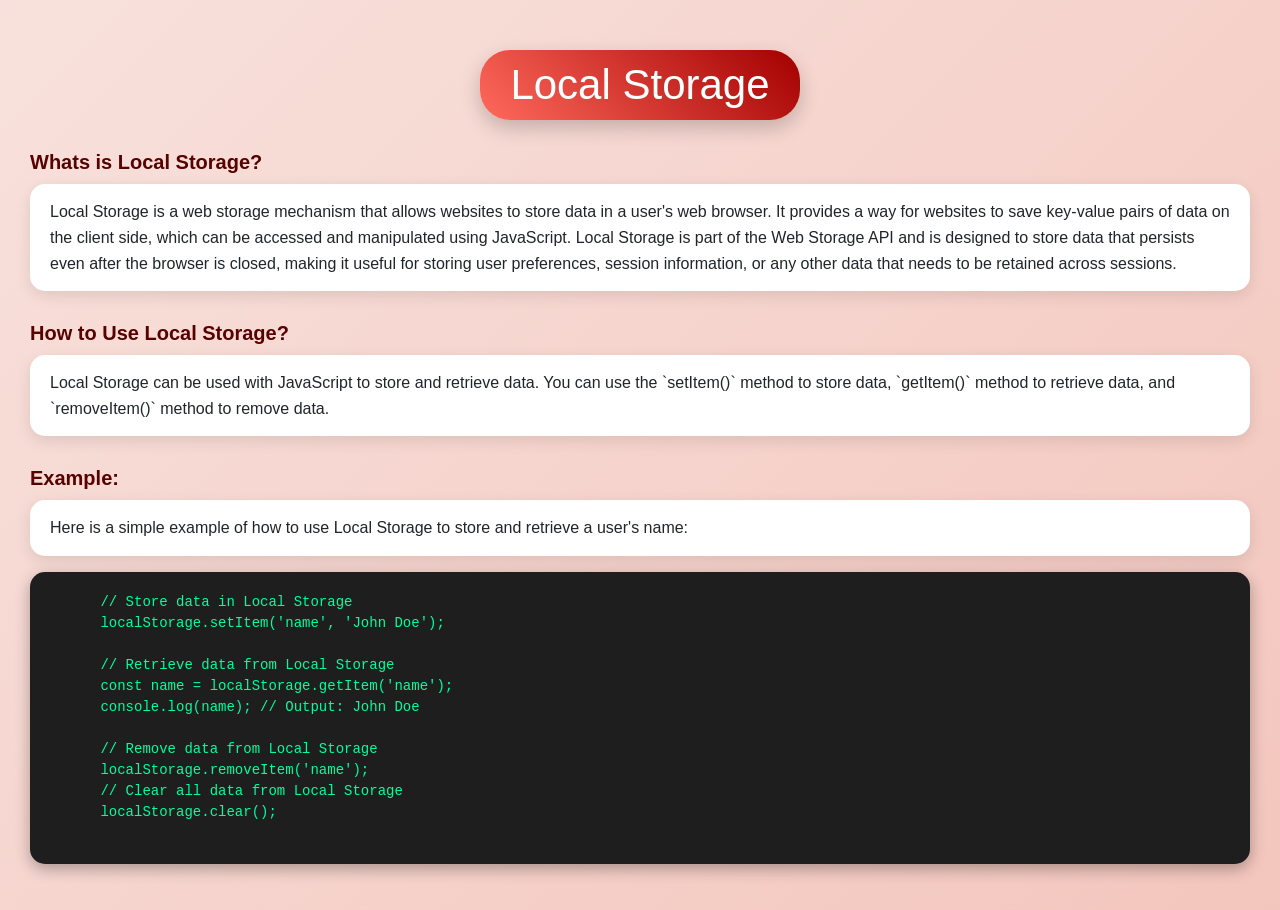
<file: local.storage.html>
<!doctype html>
<html lang="en">

<head>
  <meta charset="utf-8">
  <meta name="viewport" content="width=device-width, initial-scale=1">
  <title>Bootstrap demo</title>
  <link href="https://cdn.jsdelivr.net/npm/bootstrap@5.3.8/dist/css/bootstrap.min.css" rel="stylesheet"
    integrity="sha384-sRIl4kxILFvY47J16cr9ZwB07vP4J8+LH7qKQnuqkuIAvNWLzeN8tE5YBujZqJLB" crossorigin="anonymous">
    <link rel="stylesheet" href="local.storage.css">
</head>

<body>
    <h3 class="heading4 text-center">Local Storage</h3>
    <h5 class="heading3">Whats is Local Storage?</h5>

    <p class="paralocal">Local Storage is a web storage mechanism that allows websites to store data in a user's web
      browser. It provides a way for websites to save key-value pairs of data on the client side, which can be accessed
      and manipulated using JavaScript. Local Storage is part of the Web Storage API and is designed to store data that
      persists even after the browser is closed, making it useful for storing user preferences, session information, or
      any other data that needs to be retained across sessions.</p>

    <h5 class="heading3">How to Use Local Storage?</h5>

    <p class="paralocal"> Local Storage can be used with JavaScript to store and retrieve data. You can use the
      `setItem()` method to store data, `getItem()` method to retrieve data, and `removeItem()` method to remove data.
    </p>
    <h5 class="heading3">Example:</h5>
    <p class="paralocal">Here is a simple example of how to use Local Storage to store and retrieve a user's name:</p>
    <pre class="code-example">
      // Store data in Local Storage
      localStorage.setItem('name', 'John Doe');

      // Retrieve data from Local Storage
      const name = localStorage.getItem('name');
      console.log(name); // Output: John Doe

      // Remove data from Local Storage
      localStorage.removeItem('name');
      // Clear all data from Local Storage
      localStorage.clear();
    </pre>

    
  <script src="https://cdn.jsdelivr.net/npm/bootstrap@5.3.8/dist/js/bootstrap.bundle.min.js"
    integrity="sha384-FKyoEForCGlyvwx9Hj09JcYn3nv7wiPVlz7YYwJrWVcXK/BmnVDxM+D2scQbITxI"
    crossorigin="anonymous"></script>
</body>

</html>
</file>
<file: local.storage.css>
/* /* .container{
    height: 800px;
    width: 600px;
    text-align: center;
    padding: 20px;
    background: rgba(121, 19, 1, 0.801);
    border-radius: 10px;
} */
 /* body {
    margin: 0;
    height: 100vh;
    display: flex;
    justify-content: center;
    align-items: center; */
    /* background-image: url('images/js.jpg'); */
    /* background-size: cover;
    background-position: center;
}
.heading4 {
    font-size: 40px;
    color: #580101;
    margin-bottom: 20px;
    background-color: #ee8b72;
    width: 400px;
    text-align: center;
    border-radius: 20px;
    border: 2px solid #ffffff;
    margin-left: auto;
    margin-right: auto;
} */

/* Body Styling */
body {
    font-family: 'Segoe UI', sans-serif;
    background: linear-gradient(135deg, #f8e1dc, #f3c6bd);
    margin: 0;
    padding: 30px;
    animation: fadeIn 1s ease-in;
}

/* Main Heading */
.heading4 {
    font-size: 42px;
    color: #fff;
    background: linear-gradient(45deg, #ff6a5c, #a30000);
    width: fit-content;
    padding: 10px 30px;
    margin: 20px auto;
    border-radius: 30px;
    text-align: center;
    box-shadow: 0 8px 20px rgba(0,0,0,0.2);
    animation: slideDown 1s ease;
}

/* Sub Headings */
.heading3 {
    color: #580101;
    margin-top: 30px;
    font-weight: 600;
    position: relative;
    animation: fadeUp 1s ease;
    cursor: pointer;
}

/* underline effect */
.heading3::after {
    content: "";
    width: 0;
    height: 3px;
    background: #ff6a5c;
    position: absolute;
    left: 0;
    bottom: -5px;
    transition: 0.5s;
    cursor: pointer;
}

.heading3:hover::after {
    width: 100%;
}

/* Paragraph */
.paralocal {
    background-color: #fff;
    padding: 15px 20px;
    border-radius: 15px;
    margin-top: 10px;
    line-height: 1.6;
    box-shadow: 0 5px 15px rgba(0,0,0,0.1);
    transition: transform 0.3s ease;
    animation: fadeUp 1.2s ease;
}

.paralocal:hover {
    transform: scale(1.02);
    cursor: pointer;
}
.code-example {
    background: #1e1e1e;
    color: #00ff9d;
    padding: 20px;
    border-radius: 15px;
    overflow-x: auto;
    margin-top: 15px;
    box-shadow: 0 5px 15px rgba(0,0,0,0.3);
    animation: fadeUp 1.4s ease;
}

/* Animations */
@keyframes fadeIn {
    from { opacity: 0; }
    to { opacity: 1; }
}

@keyframes slideDown {
    from {
        transform: translateY(-50px);
        opacity: 0;
    }
    to {
        transform: translateY(0);
        opacity: 1;
    }
}

@keyframes fadeUp {
    from {
        transform: translateY(30px);
        opacity: 0;
    }
    to {
        transform: translateY(0);
        opacity: 1;
    }
}
</file>
